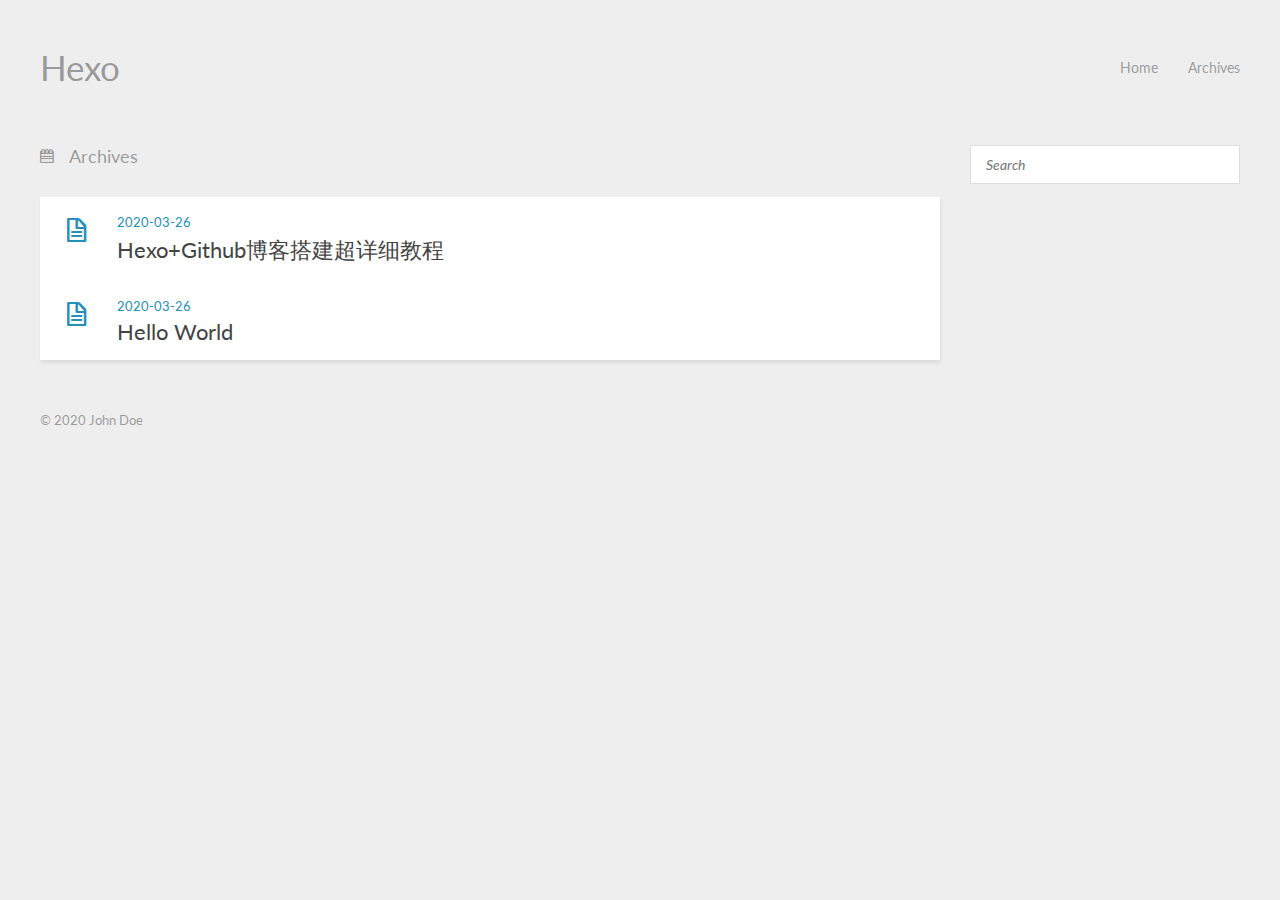
<file: archives/index.html>
<!DOCTYPE HTML>
<html lang="en">
<head>
  <meta charset="utf-8">
  
  <title>Archives | Hexo</title>
  <meta name="author" content="John Doe">
  
  
  <meta name="viewport" content="width=device-width, initial-scale=1, maximum-scale=1">

  
  <meta property="og:site_name" content="Hexo"/>

  
    <meta property="og:image" content=""/>
  

  <link href="/favicon.png" rel="icon">
  <link rel="alternate" href="/atom.xml" title="Hexo" type="application/atom+xml">
  <link rel="stylesheet" href="/css/style.css" media="screen" type="text/css">
  <!--[if lt IE 9]><script src="//html5shiv.googlecode.com/svn/trunk/html5.js"></script><![endif]-->
  

<meta name="generator" content="Hexo 4.2.0"></head>


<body>
  <header id="header" class="inner"><div class="alignleft">
  <h1><a href="/">Hexo</a></h1>
  <h2><a href="/"></a></h2>
</div>
<nav id="main-nav" class="alignright">
  <ul>
    
      <li><a href="/">Home</a></li>
    
      <li><a href="/archives">Archives</a></li>
    
  </ul>
  <div class="clearfix"></div>
</nav>
<div class="clearfix"></div>
</header>
  <div id="content" class="inner">
    <div id="main-col" class="alignleft"><div id="wrapper">
<h2 class="archive-title">Archives</h2>


  <div class="archive">
    
      <article class="post">
        <div class="post-content">
          <header>
            <div class="icon"></div>
            <time datetime="2020-03-26T02:32:00.679Z"><a href="/2020/03/26/Hexo-Github/">2020-03-26</a></time>
            
              <h1 class="title"><a href="/2020/03/26/Hexo-Github/">Hexo+Github博客搭建超详细教程</a></h1>
            
          </header>
        </div>
      </article>
    
      <article class="post">
        <div class="post-content">
          <header>
            <div class="icon"></div>
            <time datetime="2020-03-25T16:41:14.812Z"><a href="/2020/03/26/hello-world/">2020-03-26</a></time>
            
              <h1 class="title"><a href="/2020/03/26/hello-world/">Hello World</a></h1>
            
          </header>
        </div>
      </article>
    
  </div>
</div></div>
    <aside id="sidebar" class="alignright">
  <div class="search">
  <form action="//google.com/search" method="get" accept-charset="utf-8">
    <input type="search" name="q" results="0" placeholder="Search">
    <input type="hidden" name="as_sitesearch" value="yoursite.com">
  </form>
</div>


  

  
</aside>
    <div class="clearfix"></div>
  </div>
  <footer id="footer" class="inner"><div class="alignleft">
  
  &copy; 2020 John Doe
  
</div>
<div class="clearfix"></div></footer>
  
<script src="/js/jquery-3.4.1.min.js"></script>

<script src="/js/jquery.imagesloaded.min.js"></script>
<script src="/js/gallery.js"></script>




<link rel="stylesheet" href="/fancybox/jquery.fancybox.css" media="screen" type="text/css">
<script src="/fancybox/jquery.fancybox.pack.js"></script>
<script type="text/javascript">
(function($){
  $('.fancybox').fancybox();
})(jQuery);
</script>

</body>
</html>
</file>
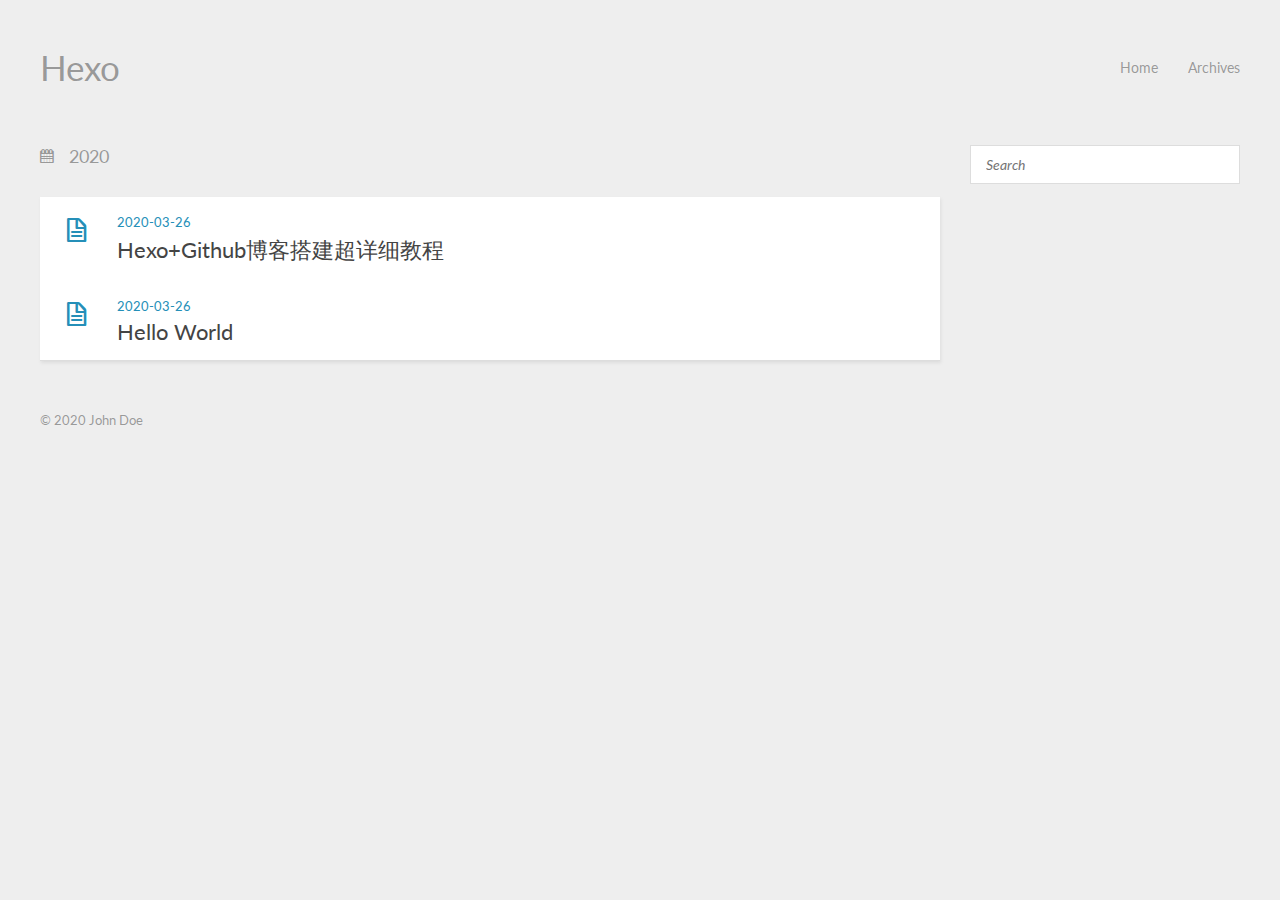
<file: archives/2020/index.html>
<!DOCTYPE HTML>
<html lang="en">
<head>
  <meta charset="utf-8">
  
  <title>Archives: 2020 | Hexo</title>
  <meta name="author" content="John Doe">
  
  
  <meta name="viewport" content="width=device-width, initial-scale=1, maximum-scale=1">

  
  <meta property="og:site_name" content="Hexo"/>

  
    <meta property="og:image" content=""/>
  

  <link href="/favicon.png" rel="icon">
  <link rel="alternate" href="/atom.xml" title="Hexo" type="application/atom+xml">
  <link rel="stylesheet" href="/css/style.css" media="screen" type="text/css">
  <!--[if lt IE 9]><script src="//html5shiv.googlecode.com/svn/trunk/html5.js"></script><![endif]-->
  

<meta name="generator" content="Hexo 4.2.0"></head>


<body>
  <header id="header" class="inner"><div class="alignleft">
  <h1><a href="/">Hexo</a></h1>
  <h2><a href="/"></a></h2>
</div>
<nav id="main-nav" class="alignright">
  <ul>
    
      <li><a href="/">Home</a></li>
    
      <li><a href="/archives">Archives</a></li>
    
  </ul>
  <div class="clearfix"></div>
</nav>
<div class="clearfix"></div>
</header>
  <div id="content" class="inner">
    <div id="main-col" class="alignleft"><div id="wrapper">
<h2 class="archive-title">2020</h2>


  <div class="archive">
    
      <article class="post">
        <div class="post-content">
          <header>
            <div class="icon"></div>
            <time datetime="2020-03-26T02:32:00.679Z"><a href="/2020/03/26/Hexo-Github/">2020-03-26</a></time>
            
              <h1 class="title"><a href="/2020/03/26/Hexo-Github/">Hexo+Github博客搭建超详细教程</a></h1>
            
          </header>
        </div>
      </article>
    
      <article class="post">
        <div class="post-content">
          <header>
            <div class="icon"></div>
            <time datetime="2020-03-25T16:41:14.812Z"><a href="/2020/03/26/hello-world/">2020-03-26</a></time>
            
              <h1 class="title"><a href="/2020/03/26/hello-world/">Hello World</a></h1>
            
          </header>
        </div>
      </article>
    
  </div>
</div></div>
    <aside id="sidebar" class="alignright">
  <div class="search">
  <form action="//google.com/search" method="get" accept-charset="utf-8">
    <input type="search" name="q" results="0" placeholder="Search">
    <input type="hidden" name="as_sitesearch" value="yoursite.com">
  </form>
</div>


  

  
</aside>
    <div class="clearfix"></div>
  </div>
  <footer id="footer" class="inner"><div class="alignleft">
  
  &copy; 2020 John Doe
  
</div>
<div class="clearfix"></div></footer>
  
<script src="/js/jquery-3.4.1.min.js"></script>

<script src="/js/jquery.imagesloaded.min.js"></script>
<script src="/js/gallery.js"></script>




<link rel="stylesheet" href="/fancybox/jquery.fancybox.css" media="screen" type="text/css">
<script src="/fancybox/jquery.fancybox.pack.js"></script>
<script type="text/javascript">
(function($){
  $('.fancybox').fancybox();
})(jQuery);
</script>

</body>
</html>
</file>
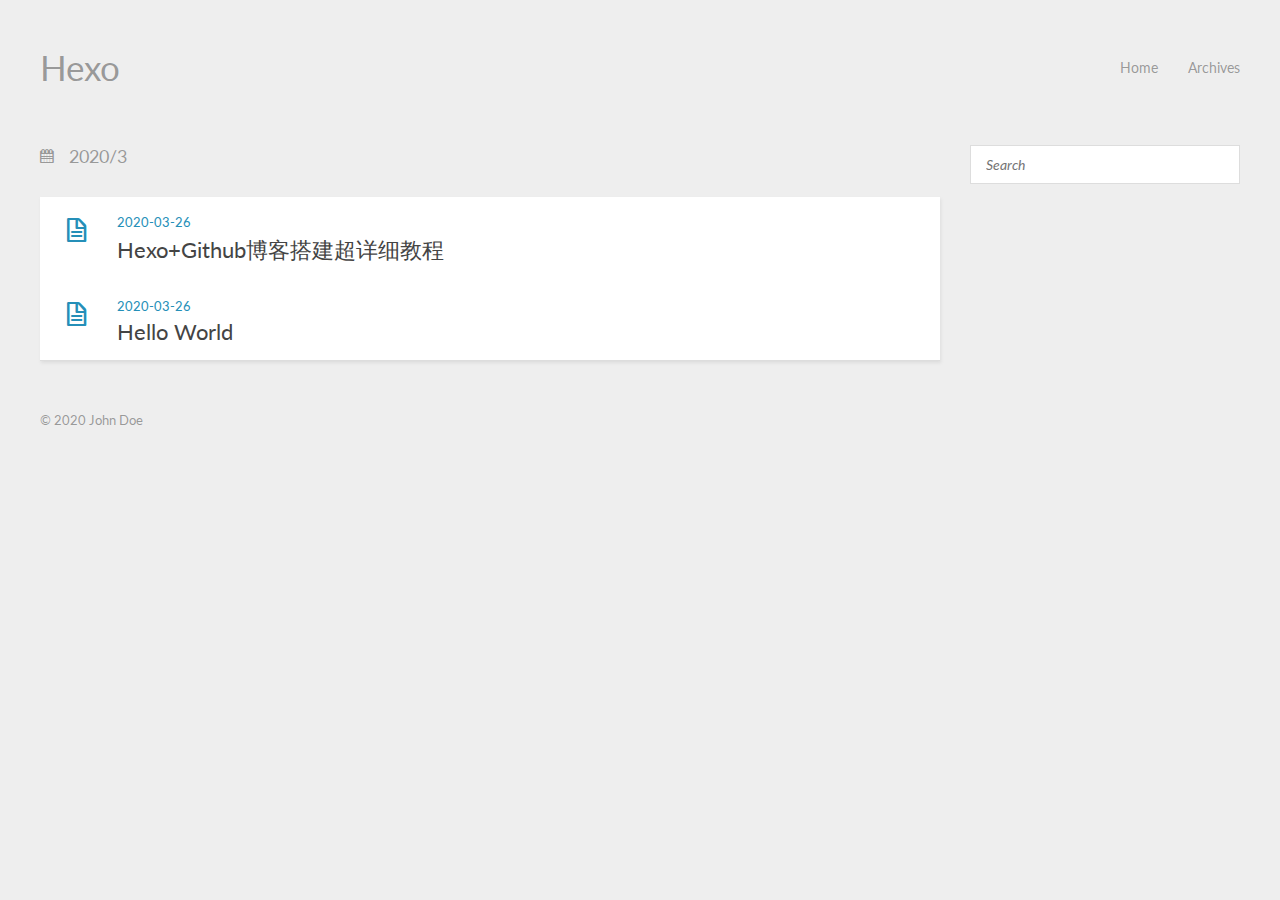
<file: archives/2020/03/index.html>
<!DOCTYPE HTML>
<html lang="en">
<head>
  <meta charset="utf-8">
  
  <title>Archives: 2020/3 | Hexo</title>
  <meta name="author" content="John Doe">
  
  
  <meta name="viewport" content="width=device-width, initial-scale=1, maximum-scale=1">

  
  <meta property="og:site_name" content="Hexo"/>

  
    <meta property="og:image" content=""/>
  

  <link href="/favicon.png" rel="icon">
  <link rel="alternate" href="/atom.xml" title="Hexo" type="application/atom+xml">
  <link rel="stylesheet" href="/css/style.css" media="screen" type="text/css">
  <!--[if lt IE 9]><script src="//html5shiv.googlecode.com/svn/trunk/html5.js"></script><![endif]-->
  

<meta name="generator" content="Hexo 4.2.0"></head>


<body>
  <header id="header" class="inner"><div class="alignleft">
  <h1><a href="/">Hexo</a></h1>
  <h2><a href="/"></a></h2>
</div>
<nav id="main-nav" class="alignright">
  <ul>
    
      <li><a href="/">Home</a></li>
    
      <li><a href="/archives">Archives</a></li>
    
  </ul>
  <div class="clearfix"></div>
</nav>
<div class="clearfix"></div>
</header>
  <div id="content" class="inner">
    <div id="main-col" class="alignleft"><div id="wrapper">
<h2 class="archive-title">2020/3</h2>


  <div class="archive">
    
      <article class="post">
        <div class="post-content">
          <header>
            <div class="icon"></div>
            <time datetime="2020-03-26T02:32:00.679Z"><a href="/2020/03/26/Hexo-Github/">2020-03-26</a></time>
            
              <h1 class="title"><a href="/2020/03/26/Hexo-Github/">Hexo+Github博客搭建超详细教程</a></h1>
            
          </header>
        </div>
      </article>
    
      <article class="post">
        <div class="post-content">
          <header>
            <div class="icon"></div>
            <time datetime="2020-03-25T16:41:14.812Z"><a href="/2020/03/26/hello-world/">2020-03-26</a></time>
            
              <h1 class="title"><a href="/2020/03/26/hello-world/">Hello World</a></h1>
            
          </header>
        </div>
      </article>
    
  </div>
</div></div>
    <aside id="sidebar" class="alignright">
  <div class="search">
  <form action="//google.com/search" method="get" accept-charset="utf-8">
    <input type="search" name="q" results="0" placeholder="Search">
    <input type="hidden" name="as_sitesearch" value="yoursite.com">
  </form>
</div>


  

  
</aside>
    <div class="clearfix"></div>
  </div>
  <footer id="footer" class="inner"><div class="alignleft">
  
  &copy; 2020 John Doe
  
</div>
<div class="clearfix"></div></footer>
  
<script src="/js/jquery-3.4.1.min.js"></script>

<script src="/js/jquery.imagesloaded.min.js"></script>
<script src="/js/gallery.js"></script>




<link rel="stylesheet" href="/fancybox/jquery.fancybox.css" media="screen" type="text/css">
<script src="/fancybox/jquery.fancybox.pack.js"></script>
<script type="text/javascript">
(function($){
  $('.fancybox').fancybox();
})(jQuery);
</script>

</body>
</html>
</file>
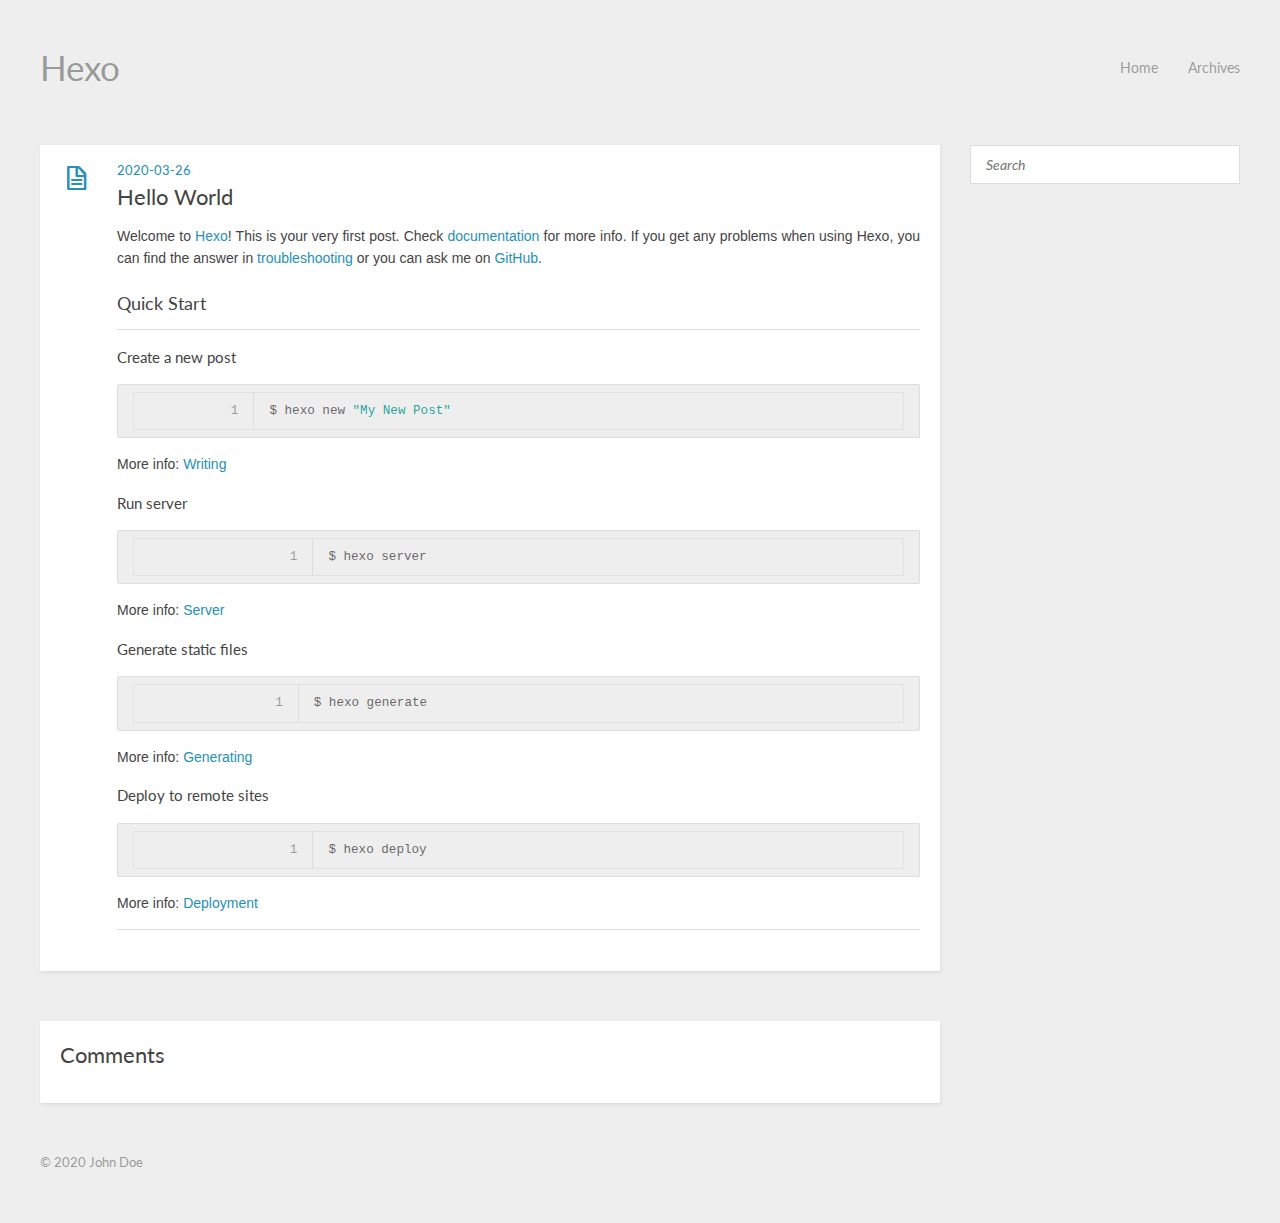
<file: 2020/03/26/hello-world/index.html>
<!DOCTYPE HTML>
<html lang="en">
<head>
  <meta charset="utf-8">
  
  <title>Hello World | Hexo</title>
  <meta name="author" content="John Doe">
  
  <meta name="description" content="Welcome to Hexo! This is your very first post. Check documentation for more info. If you get any problems when using Hexo, you can find the answer in ">
  
  
  <meta name="viewport" content="width=device-width, initial-scale=1, maximum-scale=1">

  <meta property="og:title" content="Hello World"/>
  <meta property="og:site_name" content="Hexo"/>

  
    <meta property="og:image" content=""/>
  

  <link href="/favicon.png" rel="icon">
  <link rel="alternate" href="/atom.xml" title="Hexo" type="application/atom+xml">
  <link rel="stylesheet" href="/css/style.css" media="screen" type="text/css">
  <!--[if lt IE 9]><script src="//html5shiv.googlecode.com/svn/trunk/html5.js"></script><![endif]-->
  

<meta name="generator" content="Hexo 4.2.0"></head>


<body>
  <header id="header" class="inner"><div class="alignleft">
  <h1><a href="/">Hexo</a></h1>
  <h2><a href="/"></a></h2>
</div>
<nav id="main-nav" class="alignright">
  <ul>
    
      <li><a href="/">Home</a></li>
    
      <li><a href="/archives">Archives</a></li>
    
  </ul>
  <div class="clearfix"></div>
</nav>
<div class="clearfix"></div>
</header>
  <div id="content" class="inner">
    <div id="main-col" class="alignleft"><div id="wrapper"><article id="post-hello-world" class="h-entry post" itemprop="blogPost" itemscope itemtype="https://schema.org/BlogPosting">
  
  <div class="post-content">
    <header>
      
        <div class="icon"></div>
        <time class="dt-published" datetime="2020-03-25T16:41:14.812Z"><a href="/2020/03/26/hello-world/">2020-03-26</a></time>
      
      
  
    <h1 class="p-name title" itemprop="headline name">Hello World</h1>
  

    </header>
    <div class="e-content entry" itemprop="articleBody">
      
        <p>Welcome to <a href="https://hexo.io/" target="_blank" rel="noopener">Hexo</a>! This is your very first post. Check <a href="https://hexo.io/docs/" target="_blank" rel="noopener">documentation</a> for more info. If you get any problems when using Hexo, you can find the answer in <a href="https://hexo.io/docs/troubleshooting.html" target="_blank" rel="noopener">troubleshooting</a> or you can ask me on <a href="https://github.com/hexojs/hexo/issues" target="_blank" rel="noopener">GitHub</a>.</p>
<h2 id="Quick-Start"><a href="#Quick-Start" class="headerlink" title="Quick Start"></a>Quick Start</h2><h3 id="Create-a-new-post"><a href="#Create-a-new-post" class="headerlink" title="Create a new post"></a>Create a new post</h3><figure class="highlight bash"><table><tr><td class="gutter"><pre><span class="line">1</span><br></pre></td><td class="code"><pre><span class="line">$ hexo new <span class="string">"My New Post"</span></span><br></pre></td></tr></table></figure>

<p>More info: <a href="https://hexo.io/docs/writing.html" target="_blank" rel="noopener">Writing</a></p>
<h3 id="Run-server"><a href="#Run-server" class="headerlink" title="Run server"></a>Run server</h3><figure class="highlight bash"><table><tr><td class="gutter"><pre><span class="line">1</span><br></pre></td><td class="code"><pre><span class="line">$ hexo server</span><br></pre></td></tr></table></figure>

<p>More info: <a href="https://hexo.io/docs/server.html" target="_blank" rel="noopener">Server</a></p>
<h3 id="Generate-static-files"><a href="#Generate-static-files" class="headerlink" title="Generate static files"></a>Generate static files</h3><figure class="highlight bash"><table><tr><td class="gutter"><pre><span class="line">1</span><br></pre></td><td class="code"><pre><span class="line">$ hexo generate</span><br></pre></td></tr></table></figure>

<p>More info: <a href="https://hexo.io/docs/generating.html" target="_blank" rel="noopener">Generating</a></p>
<h3 id="Deploy-to-remote-sites"><a href="#Deploy-to-remote-sites" class="headerlink" title="Deploy to remote sites"></a>Deploy to remote sites</h3><figure class="highlight bash"><table><tr><td class="gutter"><pre><span class="line">1</span><br></pre></td><td class="code"><pre><span class="line">$ hexo deploy</span><br></pre></td></tr></table></figure>

<p>More info: <a href="https://hexo.io/docs/one-command-deployment.html" target="_blank" rel="noopener">Deployment</a></p>

      
    </div>
    <footer>
      
        
        
        
  <div class="addthis addthis_toolbox addthis_default_style">
    
      <a class="addthis_button_facebook_like" fb:like:layout="button_count"></a>
    
    
      <a class="addthis_button_tweet"></a>
    
    
      <a class="addthis_button_google_plusone" g:plusone:size="medium"></a>
    
    
      <a class="addthis_button_pinterest_pinit" pi:pinit:layout="horizontal"></a>
    
    <a class="addthis_counter addthis_pill_style"></a>
  </div>
  <script type="text/javascript" src="//s7.addthis.com/js/300/addthis_widget.js"></script>

      
      <div class="clearfix"></div>
    </footer>
  </div>
</article>


<section id="comment">
  <h1 class="title">Comments</h1>

  
      <div id="fb-root"></div>
<script>
  (function(d, s, id) {
    var js, fjs = d.getElementsByTagName(s)[0];
    if (d.getElementById(id)) return;
    js = d.createElement(s); js.id = id;
    js.src = "//connect.facebook.net/en_US/all.js#xfbml=1&appId=123456789012345";
    fjs.parentNode.insertBefore(js, fjs);
  }(document, 'script', 'facebook-jssdk'));
</script>

<div class="fb-comments" data-href="http://yoursite.com/2020/03/26/hello-world/index.html" data-num-posts="5" data-width="840" data-colorscheme="light"></div>
      
  
</section>

</div></div>
    <aside id="sidebar" class="alignright">
  <div class="search">
  <form action="//google.com/search" method="get" accept-charset="utf-8">
    <input type="search" name="q" results="0" placeholder="Search">
    <input type="hidden" name="as_sitesearch" value="yoursite.com">
  </form>
</div>


  

  
</aside>
    <div class="clearfix"></div>
  </div>
  <footer id="footer" class="inner"><div class="alignleft">
  
  &copy; 2020 John Doe
  
</div>
<div class="clearfix"></div></footer>
  
<script src="/js/jquery-3.4.1.min.js"></script>

<script src="/js/jquery.imagesloaded.min.js"></script>
<script src="/js/gallery.js"></script>




<link rel="stylesheet" href="/fancybox/jquery.fancybox.css" media="screen" type="text/css">
<script src="/fancybox/jquery.fancybox.pack.js"></script>
<script type="text/javascript">
(function($){
  $('.fancybox').fancybox();
})(jQuery);
</script>

</body>
</html>
</file>
<file: css/style.css>
@import url("//fonts.googleapis.com/css?family=Lato:400,400italic");
@font-face {
  font-family: 'FontAwesome';
  font-style: normal;
  font-weight: normal;
  src: url("font/fontawesome-webfont.eot?#iefix") format('embedded-opentype'), url("font/fontawesome-webfont.woff") format('woff'), url("font/fontawesome-webfont.ttf") format('truetype'), url("font/fontawesome-webfont.svg#FontAwesomeRegular") format('svg');
}
* {
  margin: 0;
  padding: 0;
}
body {
  background: #eee;
  color: #444;
  font-family: "Helvetica Neue", "Helvetica", Arial, sans-serif;
  font-size: 14px;
  text-shadow: 0 0 1px transparent;
}
@media screen and (max-width: 1260px) {
  body {
    margin: 0 30px;
  }
}
@media screen and (max-width: 600px) {
  body {
    font-size: 13px;
  }
}
h1,
h2,
h3,
h4,
h5,
h6 {
  font-family: "Lato", Helvetica Neue, Helvetica, Arial, sans-serif;
}
h1 {
  font-size: 1.6em;
}
h2 {
  font-size: 1.3em;
}
h3 {
  font-size: 1.1em;
}
a {
  text-decoration: none;
  color: #258fb8;
}
a:hover {
  text-decoration: underline;
}
.alignleft {
  float: left;
}
.alignright {
  float: right;
}
.clearfix {
  zoom: 1;
}
.clearfix:before,
.clearfix:after {
  content: "";
  display: table;
}
.clearfix:after {
  clear: both;
}
.inner {
  width: 1200px;
  margin: 0 auto;
}
@media screen and (max-width: 1260px) {
  .inner {
    width: 100%;
  }
}
#main-col {
  width: 900px;
}
@media screen and (max-width: 1260px) {
  #main-col {
    width: 100%;
    margin-right: -300px;
  }
}
@media screen and (max-width: 900px) {
  #main-col {
    margin-right: 0;
    float: none;
  }
}
@media screen and (max-width: 1260px) {
  #wrapper {
    margin-right: 300px;
  }
}
@media screen and (max-width: 900px) {
  #wrapper {
    margin-right: 0;
  }
}
#header {
  text-shadow: 0 0 1px #fff;
  margin: 50px auto;
}
#header a {
  color: #999;
}
#header a:hover {
  color: #258fb8;
  text-decoration: none;
}
#header h1 {
  font-weight: normal;
  font-size: 2.5em;
  line-height: 1;
}
#header h2 {
  font-weight: normal;
  font-size: 0.9em;
  line-height: 1;
  margin-top: 10px;
}
#header #main-nav {
  font-family: "Lato", Helvetica Neue, Helvetica, Arial, sans-serif;
  line-height: 2.5em;
}
#header #main-nav ul {
  list-style: none;
}
#header #main-nav ul li {
  float: left;
  margin-left: 30px;
}
article {
  -webkit-box-shadow: 1px 2px 3px #ddd;
  box-shadow: 1px 2px 3px #ddd;
  background: #fff;
}
article.page {
  padding-left: 20px;
}
article.page .icon {
  display: none;
}
article.post .icon:before {
  content: '\f016';
}
article.photo .icon:before {
  content: '\f030';
}
article.link .icon:before {
  content: '\f0c1';
}
article.link .title a:after {
  content: '\f08e';
  color: #999;
  font: 12px FontAwesome;
  padding-left: 10px;
  vertical-align: super;
}
article .post-content {
  padding: 20px 20px 15px 77px;
  margin-bottom: 50px;
  position: relative;
}
@media screen and (max-width: 600px) {
  article .post-content {
    padding-left: 20px;
  }
}
article .gallery {
  overflow: hidden;
  position: relative;
}
article .gallery:hover .control {
  opacity: 1;
  -ms-filter: none;
  filter: none;
}
article .gallery img {
  min-width: 100%;
  max-width: 100%;
  height: auto;
  position: absolute;
  top: 0;
  left: 0;
  opacity: 0;
  -ms-filter: "progid:DXImageTransform.Microsoft.Alpha(Opacity=0)";
  filter: alpha(opacity=0);
}
article .gallery .control {
  opacity: 0;
  -ms-filter: "progid:DXImageTransform.Microsoft.Alpha(Opacity=0)";
  filter: alpha(opacity=0);
  -webkit-transition: 0.3s;
  -moz-transition: 0.3s;
  -o-transition: 0.3s;
  -ms-transition: 0.3s;
  transition: 0.3s;
}
article .gallery .prev,
article .gallery .next {
  position: absolute;
  top: 0;
  width: 50%;
  height: 100%;
  cursor: pointer;
}
article .gallery .prev:before,
article .gallery .next:before {
  position: absolute;
  font: 24px/1 FontAwesome;
  text-align: center;
  width: 24px;
  text-shadow: 0 0 15px rgba(0,0,0,0.5);
  color: #fff;
  margin-top: -12px;
  top: 50%;
}
article .gallery .prev {
  left: 0;
}
article .gallery .prev:before {
  content: '\f053';
  left: 10px;
}
article .gallery .next {
  right: 0;
}
article .gallery .next:before {
  content: '\f054';
  right: 10px;
}
article header .icon {
  width: 32px;
  height: 32px;
  margin-right: 25px;
  position: absolute;
  top: 20px;
  left: 20px;
  color: #258fb8;
}
@media screen and (max-width: 600px) {
  article header .icon {
    display: none;
  }
}
article header .icon:before {
  position: absolute;
  font: 32px FontAwesome;
  top: 0;
  left: 0;
  width: 32px;
  text-align: center;
}
article header time {
  color: #999;
  font: 0.9em "Lato", Helvetica Neue, Helvetica, Arial, sans-serif;
  margin-bottom: 5px;
  display: block;
  line-height: 1;
}
article header .title {
  font-weight: normal;
}
article header .title a {
  color: #444;
}
article header .title a:hover {
  color: #258fb8;
  text-decoration: none;
}
article .entry {
  text-align: justify;
  line-height: 1.6;
}
article .entry p,
article .entry blockquote,
article .entry ul,
article .entry ol,
article .entry dl,
article .entry table,
article .entry iframe,
article .entry h3,
article .entry h4,
article .entry h5,
article .entry h6,
article .entry .video-container {
  margin-top: 15px;
}
article .entry table {
  border-collapse: collapse;
  border-spacing: 0;
  empty-cells: show;
  border: 1px solid #e2e2e2;
  width: 100%;
}
article .entry table th {
  white-space: nowrap;
  color: #444;
  font-weight: 600;
  background: #eee;
}
article .entry table td,
article .entry table th {
  border: 1px solid #e2e2e2;
  padding: 8px 16px;
  text-align: left;
}
article .entry blockquote {
  border-top: 1px solid #ddd;
  border-bottom: 1px solid #ddd;
  font-style: italic;
  font-family: "Georgia", serif;
  font-size: 1.2em;
  padding: 0 30px 15px;
  text-align: center;
}
article .entry blockquote footer {
  border-top: none;
  font-size: 0.8em;
  line-height: 1;
  margin: 20px 0 0;
  padding-top: 0;
}
article .entry blockquote footer cite:before {
  content: '—';
  color: #ccc;
  padding: 0 0.5em;
}
article .entry code,
article .entry pre {
  font-family: Monaco, Menlo, Consolas, Courier New, monospace;
}
article .entry code {
  background: #eee;
  color: #666;
  padding: 0 5px;
  margin: 0 2px;
  font-size: 0.9em;
  border: 1px solid #ddd;
  border-radius: 3px;
}
article .entry pre {
  background: #eee;
  border: 1px solid #ddd;
  margin-top: 15px;
  overflow: auto;
  padding: 7px 15px;
  border-radius: 2px;
}
article .entry pre code {
  background: none;
  padding: 0;
  margin: 0;
  border: none;
  border-radius: 0;
}
article .entry ul,
article .entry ol,
article .entry dl {
  margin-left: 20px;
}
article .entry ul ul,
article .entry ol ul,
article .entry dl ul,
article .entry ul ol,
article .entry ol ol,
article .entry dl ol,
article .entry ul dl,
article .entry ol dl,
article .entry dl dl {
  margin-top: 0;
}
article .entry h1,
article .entry h2 {
  font-weight: normal;
  border-bottom: 1px solid #ddd;
  padding-bottom: 10px;
  margin-top: 20px;
}
article .entry h3,
article .entry h4,
article .entry h5,
article .entry h6 {
  font-weight: normal;
}
article .entry img,
article .entry video {
  max-width: 100%;
  height: auto;
  border: none;
}
article .entry iframe {
  border: none;
}
article .entry .caption {
  display: block;
  margin-top: 5px;
  color: #999;
  position: relative;
  font-size: 0.9em;
  padding-left: 25px;
}
article .entry .caption:before {
  content: '\f040';
  position: absolute;
  font: 1.3em FontAwesome;
  position: absolute;
  left: 0;
  top: 3px;
}
article .entry .video-container {
  position: relative;
  padding-bottom: 56.25%;
  padding-top: 30px;
  height: 0;
  overflow: hidden;
}
article .entry .video-container iframe,
article .entry .video-container object,
article .entry .video-container embed {
  position: absolute;
  top: 0;
  left: 0;
  width: 100%;
  height: 100%;
  margin-top: 0;
}
article .entry .pullquote {
  float: right;
  border: none;
  padding: 0;
  margin: 1em 0 0.5em 1.5em;
  text-align: left;
  width: 45%;
  font-size: 1.5em;
}
article footer {
  margin-top: 15px;
  padding-top: 10px;
  border-top: 1px solid #ddd;
  color: #999;
  font-size: 0.9em;
  line-height: 16px;
  position: relative;
  min-height: 16px;
}
article footer a {
  color: #999;
}
article footer a:hover {
  color: #258fb8;
  text-decoration: none;
}
article footer a:before {
  font: 1.1em FontAwesome;
  padding-right: 10px;
  vertical-align: middle;
}
article footer a.more-link:before {
  content: '\f054';
}
article footer a.comment-link:before {
  content: '\f075';
}
article footer .categories,
article footer .tags {
  position: relative;
  padding-left: 25px;
  margin: 5px 0;
}
article footer .categories:before,
article footer .tags:before {
  position: absolute;
  font: 1.1em FontAwesome;
}
article footer .categories:before {
  content: '\f07b';
  top: 2px;
  left: 1px;
}
article footer .tags:before {
  content: '\f02b';
  top: 3px;
  left: 2px;
}
article footer .addthis {
  margin-top: 15px;
}
article footer .addthis iframe {
  margin-top: 0;
}
#comment {
  padding: 20px;
  background: #fff;
  -webkit-box-shadow: 1px 2px 3px #ddd;
  box-shadow: 1px 2px 3px #ddd;
  margin-bottom: 50px;
}
#comment .title {
  font-weight: normal;
  margin-bottom: 15px;
}
#pagination a {
  display: block;
  padding: 5px 10px;
  background: #ddd;
  color: #999;
  font-family: "Lato", Helvetica Neue, Helvetica, Arial, sans-serif;
  text-shadow: 0 0 1px #fff;
  margin-bottom: 50px;
}
#pagination a:hover {
  background: #258fb8;
  color: #fff;
  text-decoration: none;
  text-shadow: none;
}
#pagination .prev:before {
  content: '\f053';
  padding-right: 10px;
  font-family: FontAwesome;
}
#pagination .next:after {
  content: '\f054';
  padding-left: 10px;
  font-family: FontAwesome;
}
.archive-title {
  color: #999;
  font-weight: normal;
  margin-bottom: 30px;
  text-shadow: 0 0 1px #fff;
}
.archive-title:before {
  font-family: FontAwesome;
  content: '\f073';
  padding-right: 15px;
}
.archive-title.tag:before {
  content: '\f02b';
}
.archive-title.category:before {
  content: '\f07b';
}
.archive {
  -webkit-box-shadow: 1px 2px 3px #ddd;
  box-shadow: 1px 2px 3px #ddd;
  border-bottom: 1px solid #ddd;
  margin-bottom: 50px;
}
.archive article {
  -webkit-box-shadow: none;
  box-shadow: none;
}
.archive article .post-content {
  margin-bottom: 0;
}
#sidebar {
  width: 270px;
  line-height: 1.8em;
}
@media screen and (max-width: 900px) {
  #sidebar {
    float: none;
    width: 100%;
  }
}
#sidebar .widget {
  background: #fff;
  -webkit-box-shadow: 1px 2px 3px #ddd;
  box-shadow: 1px 2px 3px #ddd;
  margin-bottom: 30px;
  word-wrap: break-word;
}
#sidebar .widget .title {
  padding: 15px 20px;
  font-size: 1em;
  border-bottom: 1px solid #ddd;
  font-weight: normal;
}
#sidebar .widget .entry {
  font-size: 0.9em;
  padding: 15px 20px;
}
#sidebar .widget ul,
#sidebar .widget ol,
#sidebar .widget dl {
  list-style: none;
}
#sidebar .widget ul ul,
#sidebar .widget ol ul,
#sidebar .widget dl ul,
#sidebar .widget ul ol,
#sidebar .widget ol ol,
#sidebar .widget dl ol,
#sidebar .widget ul dl,
#sidebar .widget ol dl,
#sidebar .widget dl dl {
  list-style: disc;
  margin-left: 20px;
}
#sidebar .search {
  margin-bottom: 30px;
}
#sidebar .search input {
  background: #fff;
  font-family: "Lato", Helvetica Neue, Helvetica, Arial, sans-serif;
  font-style: italic;
  font-size: 1em;
  padding: 10px 15px;
  border: 1px solid #ddd;
  width: 100%;
  -webkit-box-sizing: border-box;
  -moz-box-sizing: border-box;
  box-sizing: border-box;
  color: #999;
}
#sidebar .search input:focus {
  color: #444;
}
#sidebar .tag small {
  margin-left: 15px;
  color: #999;
}
#sidebar .tag small:before {
  content: '(';
}
#sidebar .tag small:after {
  content: ')';
}
#sidebar .twitter li {
  border-bottom: 1px solid #ddd;
  padding: 15px 20px;
  font-size: 0.9em;
}
#sidebar .twitter li:last-of-type {
  border-bottom: none;
}
#sidebar .twitter small {
  display: block;
  margin-top: 10px;
  color: #999;
  line-height: 1;
}
#sidebar .tagcloud .entry {
  padding-right: 5px;
}
#sidebar .tagcloud a {
  margin-right: 10px;
  display: inline-block;
}
#footer {
  color: #999;
  margin-bottom: 50px;
  font: 0.9em/1.6 "Lato", Helvetica Neue, Helvetica, Arial, sans-serif;
  text-shadow: 0 0 1px #fff;
}
.entry .gist {
  background: #eee;
  border: 1px solid #ddd;
  margin-top: 15px;
  padding: 7px 15px;
  border-radius: 2px;
  text-shadow: 0 0 1px #fff;
  line-height: 1.6;
  overflow: auto;
  color: #666;
}
.entry .gist .gist-file {
  border: none;
  font-family: inherit;
  margin: 0;
  font-size: 0.9em;
}
.entry .gist .gist-file .gist-data {
  background: none;
  border-bottom: none;
}
.entry .gist .gist-file .gist-data pre {
  padding: 0 !important;
  font-family: Monaco, Menlo, Consolas, Courier New, monospace;
}
.entry .gist .gist-file .gist-meta {
  background: none;
  color: #999;
  margin-top: 5px;
  padding: 0;
  text-shadow: 0 0 1px #fff;
  font-size: 100%;
}
.entry .gist .gist-file .gist-meta a {
  color: #258fb8;
}
.entry .gist .gist-file .gist-meta a:visited {
  color: #258fb8;
}
figure.highlight {
  background: #eee;
  border: 1px solid #ddd;
  margin-top: 15px;
  padding: 7px 15px;
  border-radius: 2px;
  text-shadow: 0 0 1px #fff;
  line-height: 1.6;
  overflow: auto;
  position: relative;
  font-size: 0.9em;
}
figure.highlight figcaption {
  color: #999;
  margin-bottom: 5px;
  text-shadow: 0 0 1px #fff;
}
figure.highlight figcaption a {
  position: absolute;
  right: 15px;
}
figure.highlight pre {
  border: none;
  padding: 0;
  margin: 0;
}
figure.highlight table {
  margin-top: 0;
  border-spacing: 0;
}
figure.highlight .gutter {
  color: #999;
  padding-right: 15px;
  border-right: 1px solid #ddd;
  text-align: right;
}
figure.highlight .code {
  padding-left: 15px;
  border-left: 1px solid #fff;
  color: #666;
}
figure.highlight .line {
  height: 20px;
}
figure.highlight .line.marked {
  background: #d6d6d6;
}
pre .comment,
pre .template_comment,
pre .diff .header,
pre .doctype,
pre .pi,
pre .lisp .string,
pre .javadoc {
  color: #93a1a1;
  font-style: italic;
}
pre .keyword,
pre .winutils,
pre .method,
pre .addition,
pre .css .tag,
pre .request,
pre .status,
pre .nginx .title {
  color: #859900;
}
pre .number,
pre .command,
pre .string,
pre .tag .value,
pre .phpdoc,
pre .tex .formula,
pre .regexp,
pre .hexcolor {
  color: #2aa198;
}
pre .title,
pre .localvars,
pre .chunk,
pre .decorator,
pre .built_in,
pre .identifier,
pre .vhdl,
pre .literal,
pre .id {
  color: #268bd2;
}
pre .attribute,
pre .variable,
pre .lisp .body,
pre .smalltalk .number,
pre .constant,
pre .class .title,
pre .parent,
pre .haskell .type {
  color: #b58900;
}
pre .preprocessor,
pre .preprocessor .keyword,
pre .shebang,
pre .symbol,
pre .symbol .string,
pre .diff .change,
pre .special,
pre .attr_selector,
pre .important,
pre .subst,
pre .cdata,
pre .clojure .title {
  color: #cb4b16;
}
pre .deletion {
  color: #dc322f;
}
</file>
